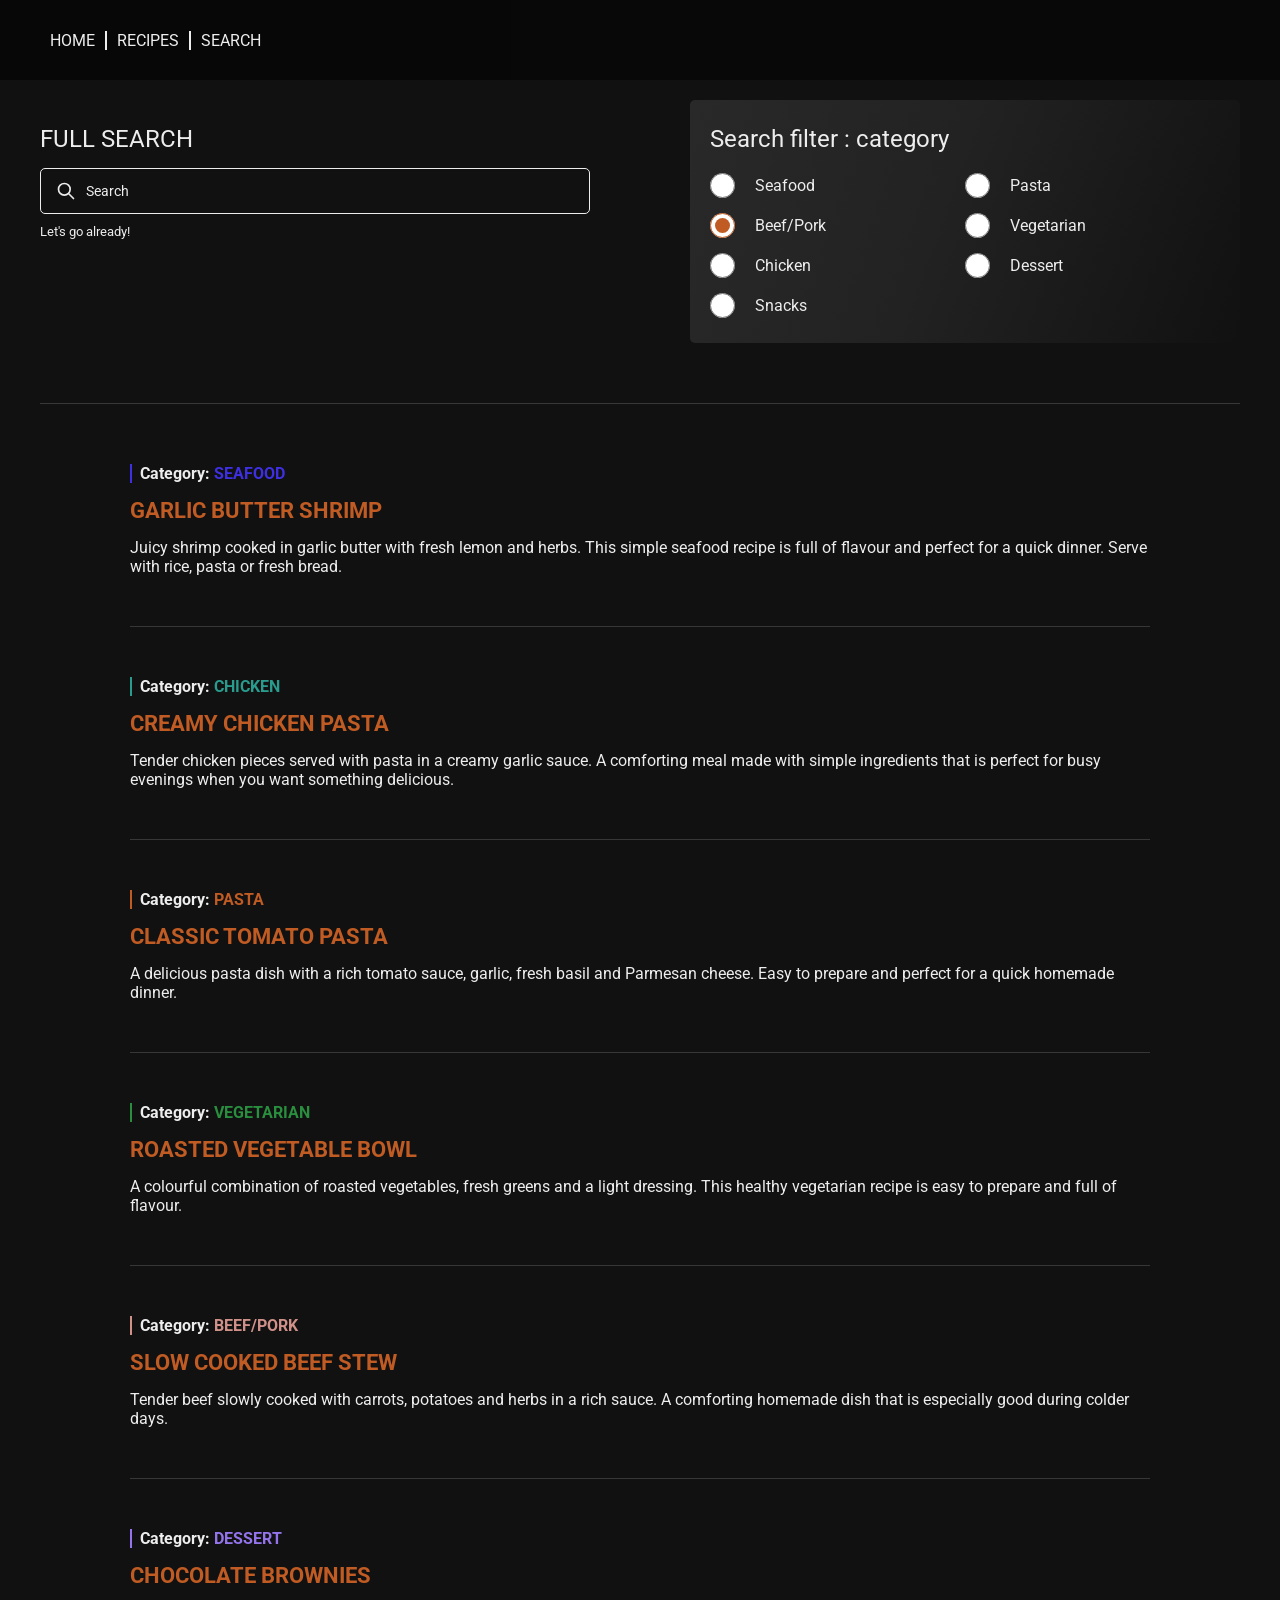
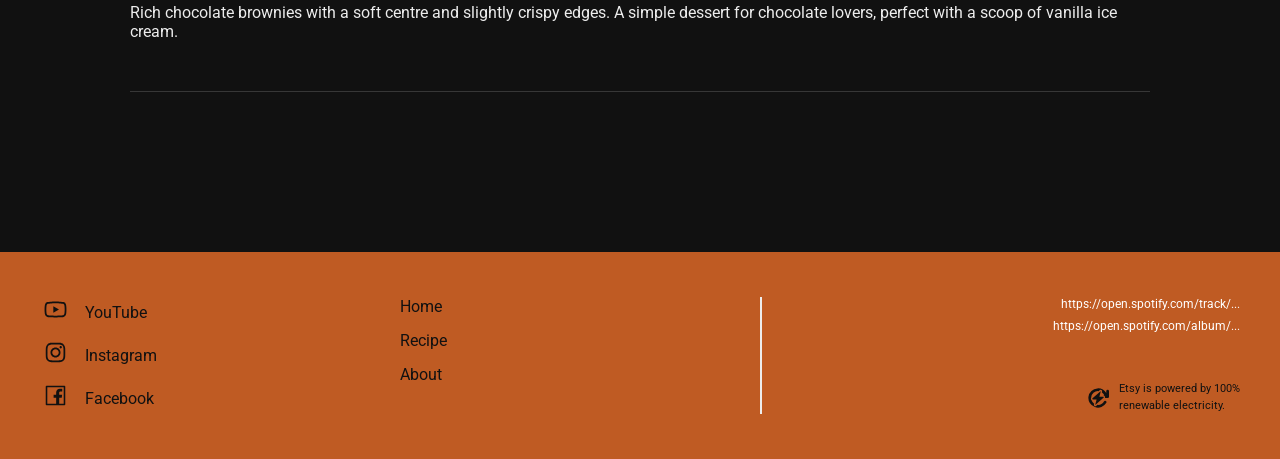
<file: Recipe_search.html>
<!DOCTYPE html>
<html lang="en">

<head>
    <meta charset="UTF-8">
    <meta name="viewport" content="width=device-width, initial-scale=1.0">
    <title>Recipe Search</title>

    <link rel="preconnect" href="https://fonts.googleapis.com">
    <link rel="preconnect" href="https://fonts.gstatic.com" crossorigin>
    <link href="https://fonts.googleapis.com/css2?family=Roboto:ital,wght@0,100..900;1,100..900&display=swap"
        rel="stylesheet">

    <link rel="stylesheet" href="css/styles_search.css">
</head>

<body>

    <div class="container">

        <!-- Navigation -->
        <nav class="navigation">
            <div class="menu-container">
                <ul>
                    <li><a href="index.html">Home</a></li>
                    <li><a href="Recipe_details.html">Recipes</a></li>
                    <li><a href="Recipe_search.html">Search</a></li>
                </ul>
            </div>
            <div class="hamburger_menu">
                <span><svg xmlns="http://www.w3.org/2000/svg" width="1em" height="1em" viewBox="0 0 512 512">
                        <path d="M0 0h512v512H0z" fill="none" />
                        <path fill="currentColor" d="M80 96h352v32H80zm0 144h352v32H80zm0 144h352v32H80z" />
                    </svg>
                </span>
            </div>
        </nav>


        <!--Navigation mobile-->
        <div class="mobile_menu">
            <ul>
                <li><a href="Recipe_home.html">Home</a></li>
                <li><a href="Recipe_details.html">Recipes</a></li>
                <li><a href="Recipe_search.html">Search</a></li>
            </ul>
        </div>


        <!-- Search page -->
        <div class="search-container">

            <!-- Search and filters -->
            <section class="search-section">
                <div class="search-left">

                    <h1>FULL SEARCH</h1>

                    <div class="hero-search">
                        <div class="search-box">
                            <span class="search-icon">
                                <svg xmlns="http://www.w3.org/2000/svg" width="1em" height="1em" viewBox="0 0 24 24">
                                    <path d="M0 0h24v24H0z" fill="none" />
                                    <path fill="none" stroke="currentColor" stroke-linecap="round"
                                        stroke-linejoin="round" stroke-width="2"
                                        d="m15 15l6 6m-11-4a7 7 0 1 1 0-14a7 7 0 0 1 0 14" />
                                </svg>
                            </span>
                            <input type="text" placeholder="Search" class="search-input">
                        </div>
                    </div>

                    <p>Let's go already!</p>

                </div>

                <!-- Category filters -->
                <div class="search-right">

                    <h2>Search filter : category</h2>

                    <form class="category-form">

                        <div class="category-column">

                            <label>
                                <input type="radio" name="category" value="seafood">
                                Seafood
                            </label>

                            <label>
                                <input type="radio" name="category" value="meats" checked>
                                Beef/Pork
                            </label>

                            <label>
                                <input type="radio" name="category" value="chicken">
                                Chicken
                            </label>

                            <label>
                                <input type="radio" name="category" value="misc">
                                Snacks
                            </label>

                        </div>

                        <div class="category-column">

                            <label>
                                <input type="radio" name="category" value="pasta">
                                Pasta
                            </label>

                            <label>
                                <input type="radio" name="category" value="veg">
                                Vegetarian
                            </label>

                            <label>
                                <input type="radio" name="category" value="dessert">
                                Dessert
                            </label>

                        </div>

                    </form>

                </div>

            </section>

            <!-- Search results -->
            <section class="search-results">

                <!-- Seafood -->
                <div class="search-result">

                    <p class="result-category" data-category="seafood">
                        <span class="white_col">Category:</span> <span data-category="seafood">SEAFOOD</span>
                    </p>

                    <h2>GARLIC BUTTER SHRIMP</h2>

                    <p>
                        Juicy shrimp cooked in garlic butter with fresh lemon and herbs.
                        This simple seafood recipe is full of flavour and perfect for
                        a quick dinner. Serve with rice, pasta or fresh bread.
                    </p>

                </div>

                <!-- Chicken -->
                <div class="search-result">

                    <p class="result-category" data-category="chicken">
                        <span class="white_col">Category:</span> <span data-category="chicken">CHICKEN</span>
                    </p>

                    <h2>CREAMY CHICKEN PASTA</h2>

                    <p>
                        Tender chicken pieces served with pasta in a creamy garlic sauce.
                        A comforting meal made with simple ingredients that is perfect
                        for busy evenings when you want something delicious.
                    </p>

                </div>

                <!-- Pasta -->
                <div class="search-result">

                    <p class="result-category" data-category="pasta">
                        <span class="white_col">Category:</span> <span data-category="pasta">PASTA</span>
                    </p>

                    <h2>CLASSIC TOMATO PASTA</h2>

                    <p>
                        A delicious pasta dish with a rich tomato sauce, garlic,
                        fresh basil and Parmesan cheese. Easy to prepare and
                        perfect for a quick homemade dinner.
                    </p>

                </div>

                <!-- Vegetarian -->
                <div class="search-result">

                    <p class="result-category" data-category="veg">
                        <span class="white_col">Category:</span> <span data-category="veg">VEGETARIAN</span>
                    </p>

                    <h2>ROASTED VEGETABLE BOWL</h2>

                    <p>
                        A colourful combination of roasted vegetables, fresh greens
                        and a light dressing. This healthy vegetarian recipe is
                        easy to prepare and full of flavour.
                    </p>

                </div>

                <!-- Meats -->
                <div class="search-result">

                    <p class="result-category" data-category="meats">
                        <span class="white_col">Category:</span> <span data-category="meats">BEEF/PORK</span>
                    </p>

                    <h2>SLOW COOKED BEEF STEW</h2>

                    <p>
                        Tender beef slowly cooked with carrots, potatoes and herbs
                        in a rich sauce. A comforting homemade dish that is
                        especially good during colder days.
                    </p>

                </div>

                <!-- Dessert -->
                <div class="search-result">

                    <p class="result-category" data-category="dessert">
                        <span class="white_col">Category:</span> <span data-category="dessert">DESSERT</span>
                    </p>

                    <h2>CHOCOLATE BROWNIES</h2>

                    <p>
                        Rich chocolate brownies with a soft centre and slightly
                        crispy edges. A simple dessert for chocolate lovers,
                        perfect with a scoop of vanilla ice cream.
                    </p>

                </div>

            </section>

        </div>

        <!-- Footer -->
        <footer class="footer">
            <div class="footer-container">

                <!-- Social media -->
                <div class="footer-social">

                    <a href="#">
                        <span class="footer-icon">
                            <svg xmlns="http://www.w3.org/2000/svg" width="1em" height="1em" viewBox="0 0 1024 1024">
                                <path d="M0 0h1024v1024H0z" fill="none" />
                                <path fill="currentColor"
                                    d="M960 509.2c0-2.2 0-4.7-.1-7.6c-.1-8.1-.3-17.2-.5-26.9c-.8-27.9-2.2-55.7-4.4-81.9c-3-36.1-7.4-66.2-13.4-88.8a139.52 139.52 0 0 0-98.3-98.5c-28.3-7.6-83.7-12.3-161.7-15.2c-37.1-1.4-76.8-2.3-116.5-2.8c-13.9-.2-26.8-.3-38.4-.4h-29.4c-11.6.1-24.5.2-38.4.4c-39.7.5-79.4 1.4-116.5 2.8c-78 3-133.5 7.7-161.7 15.2A139.35 139.35 0 0 0 82.4 304C76.3 326.6 72 356.7 69 392.8c-2.2 26.2-3.6 54-4.4 81.9c-.3 9.7-.4 18.8-.5 26.9c0 2.9-.1 5.4-.1 7.6v5.6c0 2.2 0 4.7.1 7.6c.1 8.1.3 17.2.5 26.9c.8 27.9 2.2 55.7 4.4 81.9c3 36.1 7.4 66.2 13.4 88.8c12.8 47.9 50.4 85.7 98.3 98.5c28.2 7.6 83.7 12.3 161.7 15.2c37.1 1.4 76.8 2.3 116.5 2.8c13.9.2 26.8.3 38.4.4h29.4c11.6-.1 24.5-.2 38.4-.4c39.7-.5 79.4-1.4 116.5-2.8c78-3 133.5-7.7 161.7-15.2c47.9-12.8 85.5-50.5 98.3-98.5c6.1-22.6 10.4-52.7 13.4-88.8c2.2-26.2 3.6-54 4.4-81.9c.3-9.7.4-18.8.5-26.9c0-2.9.1-5.4.1-7.6zm-72 5.2c0 2.1 0 4.4-.1 7.1c-.1 7.8-.3 16.4-.5 25.7c-.7 26.6-2.1 53.2-4.2 77.9c-2.7 32.2-6.5 58.6-11.2 76.3c-6.2 23.1-24.4 41.4-47.4 47.5c-21 5.6-73.9 10.1-145.8 12.8c-36.4 1.4-75.6 2.3-114.7 2.8c-13.7.2-26.4.3-37.8.3h-28.6l-37.8-.3c-39.1-.5-78.2-1.4-114.7-2.8c-71.9-2.8-124.9-7.2-145.8-12.8c-23-6.2-41.2-24.4-47.4-47.5c-4.7-17.7-8.5-44.1-11.2-76.3c-2.1-24.7-3.4-51.3-4.2-77.9c-.3-9.3-.4-18-.5-25.7c0-2.7-.1-5.1-.1-7.1v-4.8c0-2.1 0-4.4.1-7.1c.1-7.8.3-16.4.5-25.7c.7-26.6 2.1-53.2 4.2-77.9c2.7-32.2 6.5-58.6 11.2-76.3c6.2-23.1 24.4-41.4 47.4-47.5c21-5.6 73.9-10.1 145.8-12.8c36.4-1.4 75.6-2.3 114.7-2.8c13.7-.2 26.4-.3 37.8-.3h28.6l37.8.3c39.1.5 78.2 1.4 114.7 2.8c71.9 2.8 124.9 7.2 145.8 12.8c23 6.2 41.2 24.4 47.4 47.5c4.7 17.7 8.5 44.1 11.2 76.3c2.1 24.7 3.4 51.3 4.2 77.9c.3 9.3.4 18 .5 25.7c0 2.7.1 5.1.1 7.1zM423 646l232-135l-232-133z" />
                            </svg>
                        </span>
                        YouTube
                    </a>

                    <a href="#">
                        <span class="footer-icon">
                            <svg xmlns="http://www.w3.org/2000/svg" width="1em" height="1em" viewBox="0 0 1024 1024">
                                <path d="M0 0h1024v1024H0z" fill="none" />
                                <path fill="currentColor"
                                    d="M512 306.9c-113.5 0-205.1 91.6-205.1 205.1S398.5 717.1 512 717.1S717.1 625.5 717.1 512S625.5 306.9 512 306.9m0 338.4c-73.4 0-133.3-59.9-133.3-133.3S438.6 378.7 512 378.7S645.3 438.6 645.3 512S585.4 645.3 512 645.3m213.5-394.6c-26.5 0-47.9 21.4-47.9 47.9s21.4 47.9 47.9 47.9s47.9-21.3 47.9-47.9a47.84 47.84 0 0 0-47.9-47.9M911.8 512c0-55.2.5-109.9-2.6-165c-3.1-64-17.7-120.8-64.5-167.6c-46.9-46.9-103.6-61.4-167.6-64.5c-55.2-3.1-109.9-2.6-165-2.6c-55.2 0-109.9-.5-165 2.6c-64 3.1-120.8 17.7-167.6 64.5C132.6 226.3 118.1 283 115 347c-3.1 55.2-2.6 109.9-2.6 165s-.5 109.9 2.6 165c3.1 64 17.7 120.8 64.5 167.6c46.9 46.9 103.6 61.4 167.6 64.5c55.2 3.1 109.9 2.6 165 2.6c55.2 0 109.9.5 165-2.6c64-3.1 120.8-17.7 167.6-64.5c46.9-46.9 61.4-103.6 64.5-167.6c3.2-55.1 2.6-109.8 2.6-165m-88 235.8c-7.3 18.2-16.1 31.8-30.2 45.8c-14.1 14.1-27.6 22.9-45.8 30.2C695.2 844.7 570.3 840 512 840s-183.3 4.7-235.9-16.1c-18.2-7.3-31.8-16.1-45.8-30.2c-14.1-14.1-22.9-27.6-30.2-45.8C179.3 695.2 184 570.3 184 512s-4.7-183.3 16.1-235.9c7.3-18.2 16.1-31.8 30.2-45.8s27.6-22.9 45.8-30.2C328.7 179.3 453.7 184 512 184s183.3-4.7 235.9 16.1c18.2 7.3 31.8 16.1 45.8 30.2c14.1 14.1 22.9 27.6 30.2 45.8C844.7 328.7 840 453.7 840 512s4.7 183.2-16.2 235.8" />
                            </svg>
                        </span>
                        Instagram
                    </a>

                    <a href="#">
                        <span class="footer-icon">
                            <svg xmlns="http://www.w3.org/2000/svg" width="1em" height="1em" viewBox="0 0 1024 1024">
                                <path d="M0 0h1024v1024H0z" fill="none" />
                                <path fill="currentColor"
                                    d="M880 112H144c-17.7 0-32 14.3-32 32v736c0 17.7 14.3 32 32 32h736c17.7 0 32-14.3 32-32V144c0-17.7-14.3-32-32-32m-32 736H663.9V602.2h104l15.6-120.7H663.9v-77.1c0-35 9.7-58.8 59.8-58.8h63.9v-108c-11.1-1.5-49-4.8-93.2-4.8c-92.2 0-155.3 56.3-155.3 159.6v89H434.9v120.7h104.3V848H176V176h672z" />
                            </svg>

                        </span>
                        Facebook
                    </a>

                </div>

                <!-- Footer navigation -->
                <div class="footer-menu">
                    <a href="index.html">Home</a>
                    <a href="Recipe_details.html">Recipe</a>
                    <a href="Recipe_search.html">About</a>
                </div>

                <!-- Right side -->
                <div class="footer-right">

                    <div class="footer-links">
                        <a href="https://open.spotify.com/">
                            https://open.spotify.com/track/...
                        </a>
                        <a href="https://open.spotify.com/">
                            https://open.spotify.com/album/...
                        </a>
                    </div>

                    <div class="footer-eco">
                        <span class="eco-icon">
                            <svg xmlns="http://www.w3.org/2000/svg" width="1em" height="1em" viewBox="0 0 16 16">
                                <path d="M0 0h16v16H0z" fill="none" />
                                <g fill="currentColor">
                                    <path
                                        d="M7.542 1.014A7 7 0 0 1 14 4.396V3a1.001 1.001 0 0 1 2 0v4a1 1 0 0 1-1 1h-1.933c.32-.905-.312-2-1.419-2h.933a5 5 0 0 0-1.67-2.065l-.099-.068l.158-.625a1 1 0 0 0-1.62-1.001l-.91.78a5 5 0 0 0-5.436 4.808c-.283.556-.165 1.225.226 1.672a5 5 0 0 0 1.956 2.63l-.156.627a1 1 0 0 0 1.62 1l.91-.779a5 5 0 0 0 4.77-2.48a1.001 1.001 0 0 1 1.732 1a7 7 0 0 1-8.312 3.13a7.005 7.005 0 0 1-4.69-7.543a7 7 0 0 1 6.482-6.072" />
                                    <path
                                        d="M9 7h2.648l.084.007a.5.5 0 0 1 .118.035l.026.01l.035.022l.022.014l.012.008q.014.01.025.022l.021.017a.5.5 0 0 1 .072.087l.016.025l.018.034l.011.025l.012.033a.5.5 0 0 1 .024.106q.004.02.004.04v.028a.5.5 0 0 1-.061.227l-.01.019a.5.5 0 0 1-.104.12L6 13l.094-.378L7 9H4.35a.5.5 0 0 1-.325-.88l5.639-4.834L10 3z" />
                                </g>
                            </svg>
                        </span>
                        <p>
                            Etsy is powered by 100%<br>
                            renewable electricity.
                        </p>
                    </div>

                </div>

            </div>
        </footer>

    </div>
    <script src="js/app.js"></script>
</body>

</html>
</file>
<file: css/styles_search.css>
:root {
  /* Dimensions */
  --width-full: 100%;
  --width-12col: 1200px;

  /* Grid settings */
  --grid-gap: 10px;
  --padding-default: 20px;

  /* Colors */
  --background-color-navigation: #00000088;
  --background-color-light: #ededed;
  --background-color-dark-bg: #111111;
  --primary-colour: #bf5b23;
  --color-light: #ededed;
  --color-dark: #373737;
  --color-white: #ffffff;

  /* Color swatch for categories */
  --category-seafood: #3e30e2;
  --category-chicken: #299c8e;
  --category-meats: #d09189;
  --category-veg: #298f3f;
  --category-dessert: #9374eb;
  --category-misc: #9a951e;
  --category-pasta: #bf5b23;
}

/* Reset CSS */

* {
  padding: 0;
  margin: 0;
  box-sizing: border-box;
}

/* Data categories setup */

div[data-category="seafood"] {
  border-left: 1px solid var(--category-seafood);
}

p[data-category="seafood"] {
  color: var(--category-seafood);
}

span[data-category="seafood"] {
  color: var(--category-seafood);
}

div[data-category="chicken"] {
  border-left: 1px solid var(--category-chicken);
}

p[data-category="chicken"] {
  color: var(--category-chicken);
}

span[data-category="chicken"] {
  color: var(--category-chicken);
}

div[data-category="pasta"] {
  border-left: 1px solid var(--category-pasta);
}

p[data-category="pasta"] {
  color: var(--category-pasta);
}

span[data-category="pasta"] {
  color: var(--category-pasta);
}

div[data-category="veg"] {
  border-left: 1px solid var(--category-veg);
}

p[data-category="veg"] {
  color: var(--category-veg);
}

span[data-category="veg"] {
  color: var(--category-veg);
}

div[data-category="misc"] {
  border-left: 1px solid var(--category-misc);
}

p[data-category="misc"] {
  color: var(--category-misc);
}

span[data-category="misc"] {
  color: var(--category-misc);
}

div[data-category="meats"] {
  border-left: 1px solid var(--category-meats);
}

p[data-category="meats"] {
  color: var(--category-meats);
}

span[data-category="meats"] {
  color: var(--category-meats);
}

div[data-category="dessert"] {
  border-left: 1px solid var(--category-dessert);
}

p[data-category="dessert"] {
  color: var(--category-dessert);
}

span[data-category="dessert"] {
  color: var(--category-dessert);
}

/* Body */

body {
  width: var(--width-full);
  font-family: "Roboto", sans-serif;
  background-color: var(--background-color-dark-bg);
  color: var(--background-color-light);
  position: relative;
}

/* Main container */

.container {
  display: grid;
  grid-template-rows: auto;
  gap: var(--grid-gap);
  width: var(--width-full);
}

.hamburger_menu {
  display: none;
}

.mobile_menu {
  display: none;
}

.navigation {
  width: var(--width-full);
  height: 80px;
  background-color: var(--background-color-navigation);
  padding: 20px;
  display: flex;
  justify-content: center;
  align-items: center;
  z-index: 10;
  position: absolute;
  top: 0;
  left: 0;
  text-transform: uppercase;
}

.navigation.fixed {
  position: fixed;
  top: 0;
  width: 100%;
  z-index: 1000;
}

.menu-container {
  width: var(--width-12col);
}

.menu-container ul {
  display: flex;
}

.menu-container ul li {
  list-style: none;
}

.menu-container a {
  color: var(--background-color-light);
  text-decoration: none;
  padding: 0 10px;
  border-right: 2px solid var(--background-color-light);
}

.menu-container li:last-child a {
  border: none;
}

.menu-container a:hover {
  color: var(--primary-colour);
}

.search-container {
  width: var(--width-12col);
  max-width: calc(100% - 40px);
  margin: 0 auto;
}

/* Search section */

.search-section {
  display: grid;
  grid-template-columns: 1fr 1fr;
  gap: 100px;
  padding-top: 100px;
  padding-bottom: 60px;
  border-bottom: 1px solid var(--color-dark);
}

/* Search left */

.search-left {
  padding-top: 25px;
}

.search-left h1 {
  font-size: 24px;
  font-weight: 400;
  margin-bottom: 15px;
}

.hero-search {
  width: 100%;
}

.search-box {
  display: flex;
  align-items: center;
  width: 100%;
  border: 1px solid var(--background-color-light);
  border-radius: 5px;
  padding: 12px 15px;
  gap: var(--grid-gap);
}

.search-icon {
  display: flex;
  align-items: center;
  color: var(--background-color-light);
  font-size: 20px;
}

.search-input {
  width: 100%;
  background-color: transparent;
  border: none;
  outline: none;
  color: var(--background-color-light);
  font-family: "Roboto", sans-serif;
  font-size: 14px;
}

.search-input::placeholder {
  color: var(--background-color-light);
}

.search-left p {
  font-size: 13px;
  margin-top: 10px;
}

/* Category filter */

.search-right {
  background: linear-gradient(
    110deg,
    #292929 0%,
    #222222 45%,
    var(--background-color-dark-bg) 100%
  );
  padding: 25px 20px;
  border-radius: 5px;
}

.search-right h2 {
  font-size: 24px;
  font-weight: 400;
  margin-bottom: 20px;
}

.category-form {
  display: grid;
  grid-template-columns: 1fr 1fr;
}

.category-column {
  display: flex;
  flex-direction: column;
  gap: 15px;
}

.category-column label {
  display: flex;
  align-items: center;
  gap: 20px;
  font-size: 16px;
  cursor: pointer;
}

.category-column input {
  width: 25px;
  height: 25px;
  accent-color: var(--primary-colour);
  cursor: pointer;
}

.search-results {
  padding: 60px 90px;
}

.search-result {
  padding-bottom: 50px;
  margin-bottom: 50px;
  border-bottom: 1px solid var(--color-dark);
}

.result-category {
  font-size: 16px;
  font-weight: 700;
  margin-bottom: 15px;
  border-left: 2px solid;
  padding-left: 8px;
}

.white_col {
  color: var(--color-light);
}

/* Result titles */

.search-result h2 {
  font-size: 22px;
  color: var(--primary-colour);
  margin-bottom: 15px;
}

/* Footer */

.footer {
  width: var(--width-full);
  background-color: var(--primary-colour);
  margin-top: 40px;
  padding: 45px 20px;
}

.footer-container {
  width: var(--width-12col);
  max-width: 100%;
  margin: 0 auto;

  display: grid;
  grid-template-columns: 1fr 1fr 1.5fr;
  gap: 40px;
}

.footer-social {
  display: flex;
  flex-direction: column;
  gap: 12px;
}

.footer-social a {
  display: flex;
  align-items: center;
  gap: 15px;
  color: var(--background-color-dark-bg);
  text-decoration: none;
  font-size: 16px;
}

.footer-icon {
  font-size: 25px;
  width: 30px;
  text-align: center;
}

.footer-menu {
  display: flex;
  flex-direction: column;
  gap: 15px;
}

.footer-menu a {
  color: var(--background-color-dark-bg);
  text-decoration: none;
  font-size: 16px;
}

.footer-right {
  border-left: 2px solid var(--color-light);
  padding-left: 40px;
  display: flex;
  flex-direction: column;
  justify-content: space-between;
  align-items: flex-end;
  gap: 25px;
}

.footer-links {
  display: flex;
  flex-direction: column;
  gap: 8px;
  text-align: right;
}

.footer-links a {
  color: var(--color-white);
  font-size: 12px;
  text-decoration: none;
  overflow-wrap: anywhere;
}

.footer-eco {
    display: flex;
    align-items: center;
    justify-content: flex-end;
    gap: 10px;
}

.eco-icon {
    font-size: 22px;
    display: flex;
    align-items: center;
    flex-shrink: 0;
    color: var(--background-color-dark-bg);
}

.footer-eco p {
    font-size: 11px;
    line-height: 1.5;
    text-align: left;
    color: var(--background-color-dark-bg);
    max-width: 180px;
}

.footer a:hover {
  opacity: 0.7;
}

/* Responsive layout */

@media (width <= 768px) {
  :root {
    --width-12col: 100%;
  }

  .hamburger_menu {
    display: block;
    font-size: 24px;
    color: var(--color-light);
    margin-left: auto;
  }

  .menu-container {
    display: none;
  }

  .mobile_menu {
    display: block;
    position: absolute;
    top: 80px;
    right: 0;
    width: 180px;
    height: auto;
    background-color: var(--color-dark);
    opacity: 0;
    z-index: 1000;
    visibility: hidden;
    transform: translateY(-10px);
    transition: 0.3s ease;
  }

  .mobile_menu.open {
    transform: translateY(0);
    visibility: visible;
    opacity: 1;
  }

  .mobile_menu ul {
    padding: 0;
  }

  .mobile_menu ul li {
    list-style: none;
    padding: 15px;
  }

  .mobile_menu ul li a {
    text-decoration: none;
    color: var(--color-light);
    text-transform: uppercase;
    font-weight: 700;
    padding: 12px;
  }

  .menu-container {
    width: calc(100% - 40px);
  }

  .search-container {
    width: calc(100% - 40px);
  }

  .search-section {
    grid-template-columns: 1fr;
    gap: 40px;
    padding-top: 100px;
    padding-bottom: 40px;
  }

  .search-left {
    padding-top: 0;
  }

  .search-right h2 {
    font-size: 22px;
  }

  .category-form {
    gap: 20px;
  }

  .category-column label {
    font-size: 14px;
    gap: 10px;
  }

  .category-column input {
    width: 20px;
    height: 20px;
  }

  .search-results {
    padding: 40px 0;
  }

  .search-result {
    padding-bottom: 35px;
    margin-bottom: 35px;
  }

  .search-result h2 {
    font-size: 20px;
  }

  .search-result > p:last-child {
    font-size: 14px;
  }

  .footer-container {
    width: calc(100% - 40px);
    grid-template-columns: 1fr;
    gap: 30px;
  }
}
</file>
